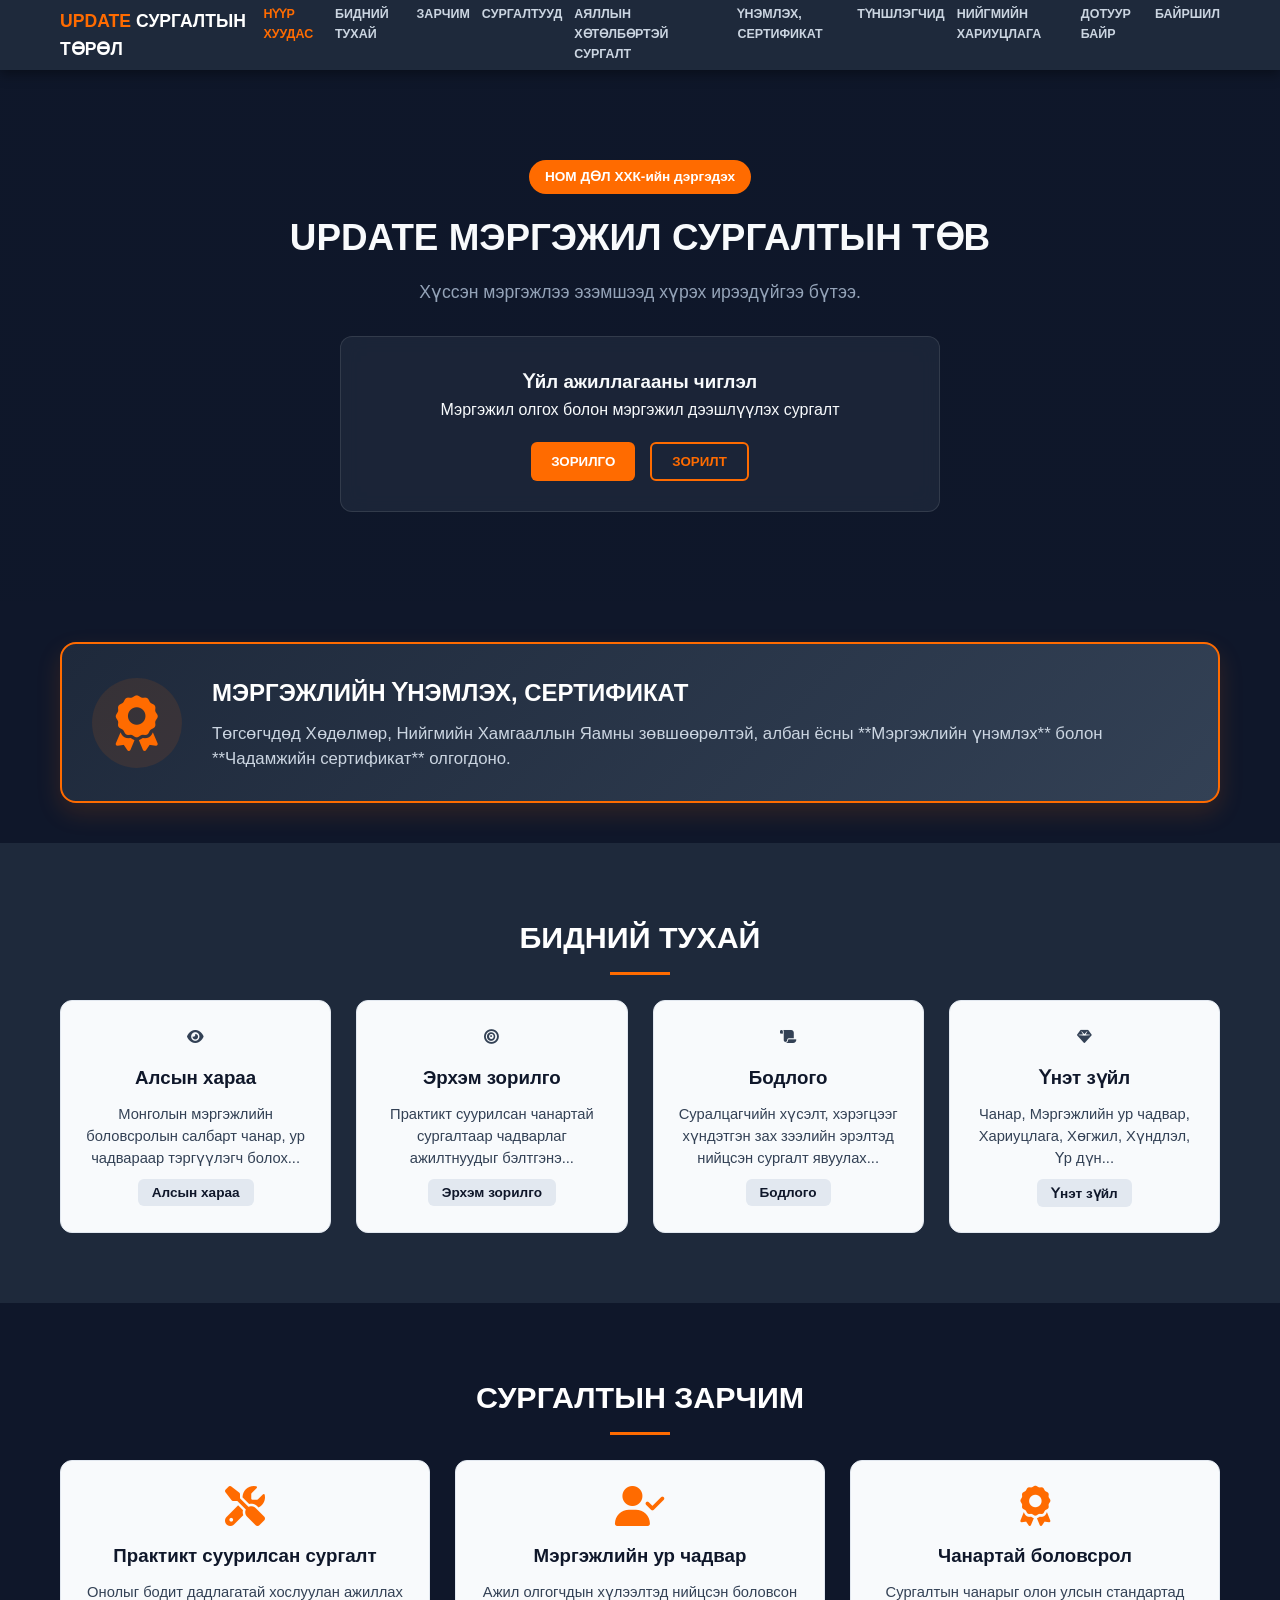
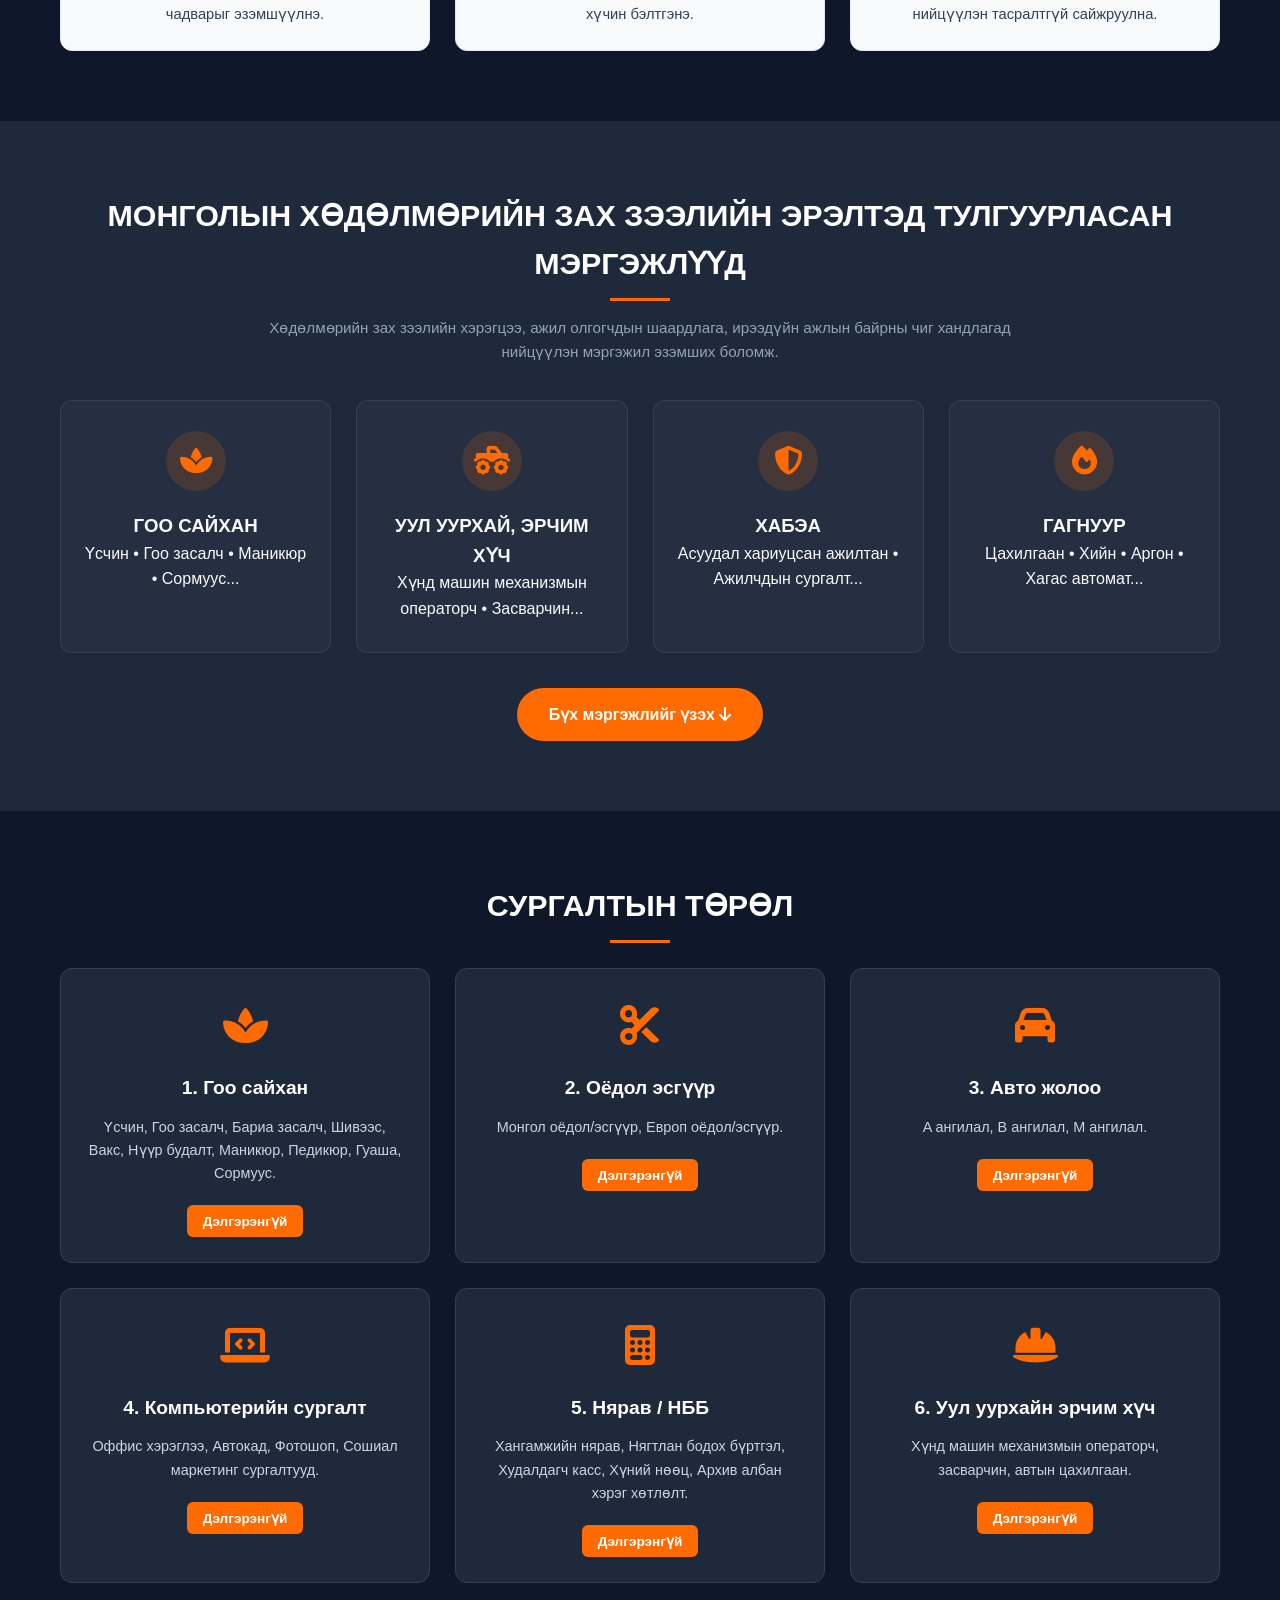
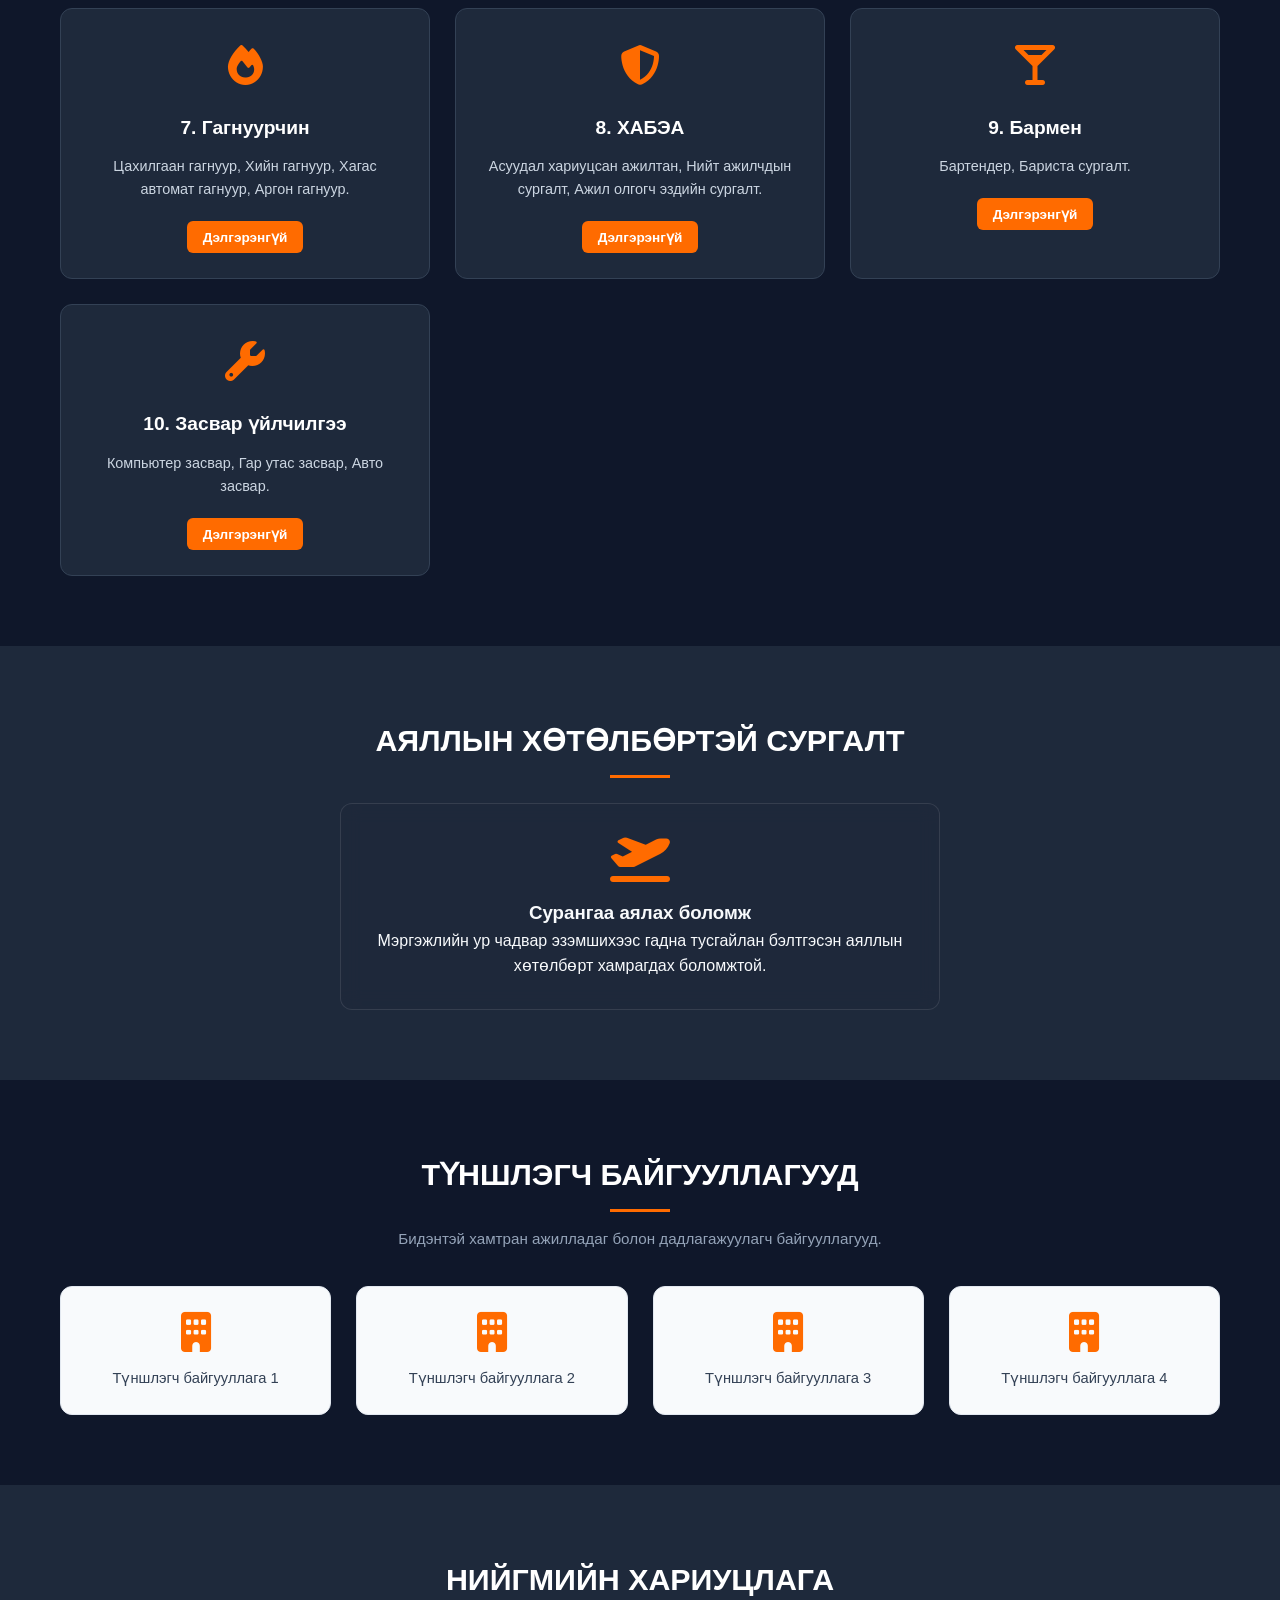
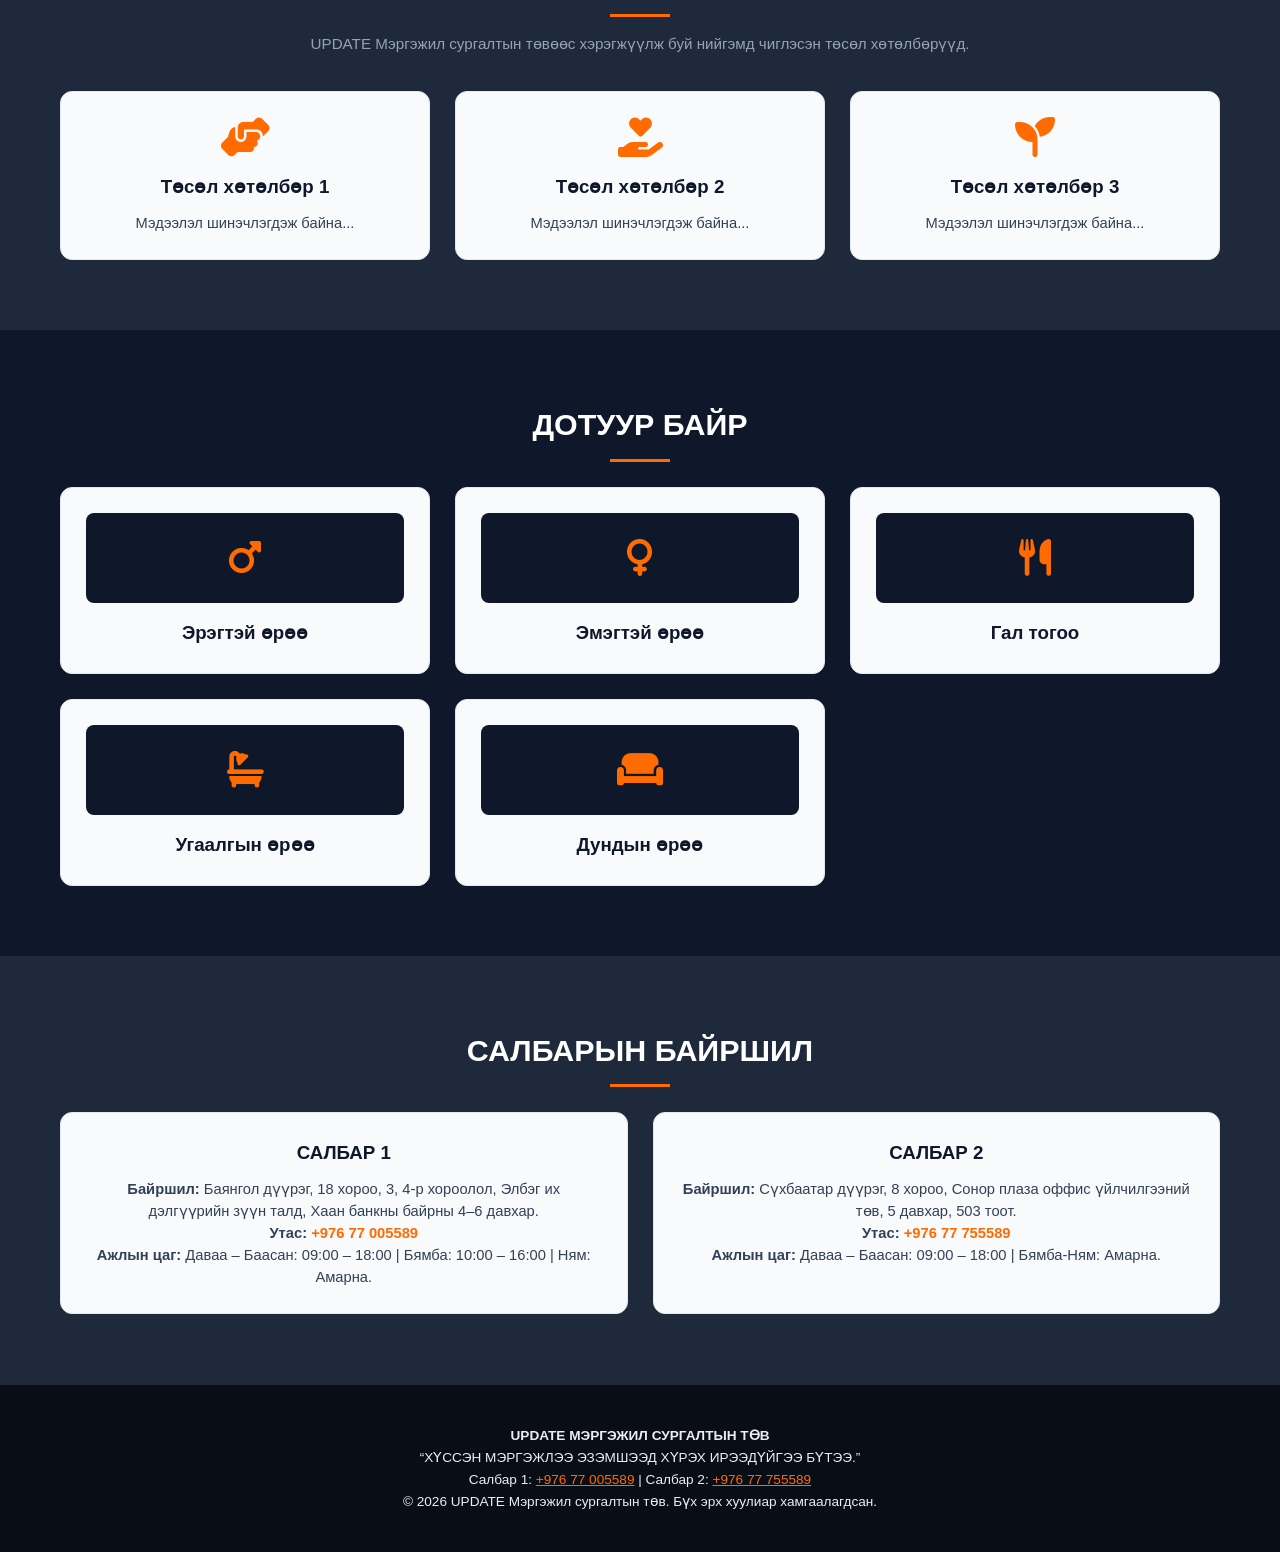
<file: index.html>
<!DOCTYPE html>
<html lang="mn">
<head>
    <meta charset="UTF-8">
    <meta name="viewport" content="width=device-width, initial-scale=1.0">
    <title>UPDATE Мэргэжил сургалтын төв</title>
    <link rel="stylesheet" href="style.css">
    <link rel="stylesheet" href="https://cdnjs.cloudflare.com/ajax/libs/font-awesome/6.4.0/css/all.min.css">
</head>
<body>

    <header class="navbar">
        <div class="container nav-container">
            <a href="#" class="logo"><span class="logo-accent">UPDATE</span> СУРГАЛТЫН ТӨРӨЛ</a>
            <nav class="nav-menu">
                <a href="#home" class="nav-link active">НҮҮР ХУУДАС</a>
                <a href="#about" class="nav-link">БИДНИЙ ТУХАЙ</a>
                <a href="#principles" class="nav-link">ЗАРЧИМ</a>
                <a href="#courses" class="nav-link">СУРГАЛТУУД</a>
                <a href="#travel" class="nav-link">АЯЛЛЫН ХӨТӨЛБӨРТЭЙ СУРГАЛТ</a>
                <a href="#certificate" class="nav-link">ҮНЭМЛЭХ, СЕРТИФИКАТ</a>
                <a href="#partners" class="nav-link">ТҮНШЛЭГЧИД</a>
                <a href="#csr" class="nav-link">НИЙГМИЙН ХАРИУЦЛАГА</a>
                <a href="#dormitory" class="nav-link">ДОТУУР БАЙР</a>
                <a href="#locations" class="nav-link">БАЙРШИЛ</a>
            </nav>
        </div>
    </header>

    <section id="home" class="hero">
        <div class="container hero-content">
            <span class="badge">НОМ ДӨЛ ХХК-ийн дэргэдэх</span>
            <h1>UPDATE МЭРГЭЖИЛ СУРГАЛТЫН ТӨВ</h1>
            <p class="subtitle">Хүссэн мэргэжлээ эзэмшээд хүрэх ирээдүйгээ бүтээ.</p>
            
            <div class="glass-card">
                <h3>Үйл ажиллагааны чиглэл</h3>
                <p>Мэргэжил олгох болон мэргэжил дээшлүүлэх сургалт</p>
                <div class="hero-btns">
                    <button class="btn btn-primary" onclick="document.getElementById('modal-goal').showModal()">ЗОРИЛГО</button>
                    <button class="btn btn-outline" onclick="document.getElementById('modal-target').showModal()">ЗОРИЛТ</button>
                </div>
            </div>
        </div>
    </section>

    <!-- МЭРГЭЖЛИЙН ҮНЭМЛЭХ, СЕРТИФИКАТ ХЭСЭГ -->
    <section id="certificate" class="section cert-banner-section">
        <div class="container">
            <div class="cert-card-banner">
                <div class="cert-icon-wrapper">
                    <i class="fas fa-award"></i>
                </div>
                <div class="cert-text-wrapper">
                    <h2>МЭРГЭЖЛИЙН ҮНЭМЛЭХ, СЕРТИФИКАТ</h2>
                    <p>Төгсөгчдөд Хөдөлмөр, Нийгмийн Хамгааллын Яамны зөвшөөрөлтэй, албан ёсны **Мэргэжлийн үнэмлэх** болон **Чадамжийн сертификат** олгогдоно.</p>
                </div>
            </div>
        </div>
    </section>

    <section id="about" class="section bg-alt">
        <div class="container">
            <h2 class="section-title">БИДНИЙ ТУХАЙ</h2>
            <div class="grid grid-4">
                <div class="card">
                    <div class="card-icon"><i class="fas fa-eye"></i></div>
                    <h3>Алсын хараа</h3>
                    <p>Монголын мэргэжлийн боловсролын салбарт чанар, ур чадвараар тэргүүлэгч болох...</p>
                    <button class="btn btn-sm" onclick="document.getElementById('modal-vision').showModal()">Алсын хараа</button>
                </div>
                <div class="card">
                    <div class="card-icon"><i class="fas fa-bullseye"></i></div>
                    <h3>Эрхэм зорилго</h3>
                    <p>Практикт суурилсан чанартай сургалтаар чадварлаг ажилтнуудыг бэлтгэнэ...</p>
                    <button class="btn btn-sm" onclick="document.getElementById('modal-mission').showModal()">Эрхэм зорилго</button>
                </div>
                <div class="card">
                    <div class="card-icon"><i class="fas fa-scroll"></i></div>
                    <h3>Бодлого</h3>
                    <p>Суралцагчийн хүсэлт, хэрэгцээг хүндэтгэн зах зээлийн эрэлтэд нийцсэн сургалт явуулах...</p>
                    <button class="btn btn-sm" onclick="document.getElementById('modal-policy').showModal()">Бодлого</button>
                </div>
                <div class="card">
                    <div class="card-icon"><i class="fas fa-gem"></i></div>
                    <h3>Үнэт зүйл</h3>
                    <p>Чанар, Мэргэжлийн ур чадвар, Хариуцлага, Хөгжил, Хүндлэл, Үр дүн...</p>
                    <button class="btn btn-sm" onclick="document.getElementById('modal-values').showModal()">Үнэт зүйл</button>
                </div>
            </div>
        </div>
    </section>

    <section id="principles" class="section">
        <div class="container">
            <h2 class="section-title">СУРГАЛТЫН ЗАРЧИМ</h2>
            <div class="grid grid-3">
                <div class="feature-card"><i class="fas fa-tools feature-icon"></i><h3>Практикт суурилсан сургалт</h3><p>Онолыг бодит дадлагатай хослуулан ажиллах чадварыг эзэмшүүлнэ.</p></div>
                <div class="feature-card"><i class="fas fa-user-check feature-icon"></i><h3>Мэргэжлийн ур чадвар</h3><p>Ажил олгогчдын хүлээлтэд нийцсэн боловсон хүчин бэлтгэнэ.</p></div>
                <div class="feature-card"><i class="fas fa-award feature-icon"></i><h3>Чанартай боловсрол</h3><p>Сургалтын чанарыг олон улсын стандартад нийцүүлэн тасралтгүй сайжруулна.</p></div>
            </div>
        </div>
    </section>

    <!-- ХӨДӨЛМӨРИЙН ЗАХ ЗЭЭЛИЙН ЭРЭЛТЭД ТУЛГУУРЛАСАН МЭРГЭЖЛҮҮД -->
    <section class="section demand-section bg-alt">
        <div class="container">
            <h2 class="section-title">МОНГОЛЫН ХӨДӨЛМӨРИЙН ЗАХ ЗЭЭЛИЙН ЭРЭЛТЭД ТУЛГУУРЛАСАН МЭРГЭЖЛҮҮД</h2>
            <p class="section-subtitle">Хөдөлмөрийн зах зээлийн хэрэгцээ, ажил олгогчдын шаардлага, ирээдүйн ажлын байрны чиг хандлагад нийцүүлэн мэргэжил эзэмших боломж.</p>
            
            <div class="grid grid-4 demand-grid">
                <div class="demand-card">
                    <div class="demand-icon"><i class="fas fa-spa"></i></div>
                    <h3>ГОО САЙХАН</h3>
                    <p>Үсчин • Гоо засалч • Маникюр • Сормуус...</p>
                </div>
                <div class="demand-card">
                    <div class="demand-icon"><i class="fas fa-truck-monster"></i></div>
                    <h3>УУЛ УУРХАЙ, ЭРЧИМ ХҮЧ</h3>
                    <p>Хүнд машин механизмын операторч • Засварчин...</p>
                </div>
                <div class="demand-card">
                    <div class="demand-icon"><i class="fas fa-shield-alt"></i></div>
                    <h3>ХАБЭА</h3>
                    <p>Асуудал хариуцсан ажилтан • Ажилчдын сургалт...</p>
                </div>
                <div class="demand-card">
                    <div class="demand-icon"><i class="fas fa-fire"></i></div>
                    <h3>ГАГНУУР</h3>
                    <p>Цахилгаан • Хийн • Аргон • Хагас автомат...</p>
                </div>
            </div>

            <div class="text-center" style="margin-top: 35px;">
                <a href="#courses" class="btn btn-primary btn-large">Бүх мэргэжлийг үзэх <i class="fas fa-arrow-down"></i></a>
            </div>
        </div>
    </section>

    <section id="courses" class="section">
        <div class="container">
            <h2 class="section-title">СУРГАЛТЫН ТӨРӨЛ</h2>
            <div class="grid grid-3">
                <div class="course-card">
                    <div class="card-icon"><i class="fas fa-spa"></i></div>
                    <h3>1. Гоо сайхан</h3>
                    <p>Үсчин, Гоо засалч, Бариа засалч, Шивээс, Вакс, Нүүр будалт, Маникюр, Педикюр, Гуаша, Сормуус.</p>
                    <button class="btn btn-sm btn-primary" onclick="document.getElementById('course-1').showModal()">Дэлгэрэнгүй</button>
                </div>
                <div class="course-card">
                    <div class="card-icon"><i class="fas fa-cut"></i></div>
                    <h3>2. Оёдол эсгүүр</h3>
                    <p>Монгол оёдол/эсгүүр, Европ оёдол/эсгүүр.</p>
                    <button class="btn btn-sm btn-primary" onclick="document.getElementById('course-2').showModal()">Дэлгэрэнгүй</button>
                </div>
                <div class="course-card">
                    <div class="card-icon"><i class="fas fa-car"></i></div>
                    <h3>3. Авто жолоо</h3>
                    <p>A ангилал, B ангилал, М ангилал.</p>
                    <button class="btn btn-sm btn-primary" onclick="document.getElementById('course-3').showModal()">Дэлгэрэнгүй</button>
                </div>
                <div class="course-card">
                    <div class="card-icon"><i class="fas fa-laptop-code"></i></div>
                    <h3>4. Компьютерийн сургалт</h3>
                    <p>Оффис хэрэглээ, Автокад, Фотошоп, Сошиал маркетинг сургалтууд.</p>
                    <button class="btn btn-sm btn-primary" onclick="document.getElementById('course-4').showModal()">Дэлгэрэнгүй</button>
                </div>
                <div class="course-card">
                    <div class="card-icon"><i class="fas fa-calculator"></i></div>
                    <h3>5. Нярав / НББ</h3>
                    <p>Хангамжийн нярав, Нягтлан бодох бүртгэл, Худалдагч касс, Хүний нөөц, Архив албан хэрэг хөтлөлт.</p>
                    <button class="btn btn-sm btn-primary" onclick="document.getElementById('course-5').showModal()">Дэлгэрэнгүй</button>
                </div>
                <div class="course-card">
                    <div class="card-icon"><i class="fas fa-hard-hat"></i></div>
                    <h3>6. Уул уурхайн эрчим хүч</h3>
                    <p>Хүнд машин механизмын операторч, засварчин, автын цахилгаан.</p>
                    <button class="btn btn-sm btn-primary" onclick="document.getElementById('course-6').showModal()">Дэлгэрэнгүй</button>
                </div>
                <div class="course-card">
                    <div class="card-icon"><i class="fas fa-fire"></i></div>
                    <h3>7. Гагнуурчин</h3>
                    <p>Цахилгаан гагнуур, Хийн гагнуур, Хагас автомат гагнуур, Аргон гагнуур.</p>
                    <button class="btn btn-sm btn-primary" onclick="document.getElementById('course-7').showModal()">Дэлгэрэнгүй</button>
                </div>
                <div class="course-card">
                    <div class="card-icon"><i class="fas fa-shield-alt"></i></div>
                    <h3>8. ХАБЭА</h3>
                    <p>Асуудал хариуцсан ажилтан, Нийт ажилчдын сургалт, Ажил олгогч эздийн сургалт.</p>
                    <button class="btn btn-sm btn-primary" onclick="document.getElementById('course-8').showModal()">Дэлгэрэнгүй</button>
                </div>
                <div class="course-card">
                    <div class="card-icon"><i class="fas fa-glass-martini-alt"></i></div>
                    <h3>9. Бармен</h3>
                    <p>Бартендер, Бариста сургалт.</p>
                    <button class="btn btn-sm btn-primary" onclick="document.getElementById('course-9').showModal()">Дэлгэрэнгүй</button>
                </div>
                <div class="course-card">
                    <div class="card-icon"><i class="fas fa-wrench"></i></div>
                    <h3>10. Засвар үйлчилгээ</h3>
                    <p>Компьютер засвар, Гар утас засвар, Авто засвар.</p>
                    <button class="btn btn-sm btn-primary" onclick="document.getElementById('course-10').showModal()">Дэлгэрэнгүй</button>
                </div>
            </div>
        </div>
    </section>

    <section id="travel" class="section bg-alt">
        <div class="container text-center">
            <h2 class="section-title">АЯЛЛЫН ХӨТӨЛБӨРТЭЙ СУРГАЛТ</h2>
            <div class="glass-card">
                <i class="fas fa-plane-departure" style="font-size: 3rem; color: #ff6b00; margin-bottom: 1rem;"></i>
                <h3>Сурангаа аялах боломж</h3>
                <p>Мэргэжлийн ур чадвар эзэмшихээс гадна тусгайлан бэлтгэсэн аяллын хөтөлбөрт хамрагдах боломжтой.</p>
            </div>
        </div>
    </section>

    <!-- ШИНЭ: ТҮНШЛЭГЧ БАЙГУУЛЛАГУУД -->
    <section id="partners" class="section">
        <div class="container">
            <h2 class="section-title">ТҮНШЛЭГЧ БАЙГУУЛЛАГУУД</h2>
            <p class="section-subtitle">Бидэнтэй хамтран ажилладаг болон дадлагажуулагч байгууллагууд.</p>
            <div class="grid grid-4">
                <div class="placeholder-card">
                    <i class="fas fa-building placeholder-icon"></i>
                    <p>Түншлэгч байгууллага 1</p>
                </div>
                <div class="placeholder-card">
                    <i class="fas fa-building placeholder-icon"></i>
                    <p>Түншлэгч байгууллага 2</p>
                </div>
                <div class="placeholder-card">
                    <i class="fas fa-building placeholder-icon"></i>
                    <p>Түншлэгч байгууллага 3</p>
                </div>
                <div class="placeholder-card">
                    <i class="fas fa-building placeholder-icon"></i>
                    <p>Түншлэгч байгууллага 4</p>
                </div>
            </div>
        </div>
    </section>

    <!-- ШИНЭ: НИЙГМИЙН ХАРИУЦЛАГА -->
    <section id="csr" class="section bg-alt">
        <div class="container">
            <h2 class="section-title">НИЙГМИЙН ХАРИУЦЛАГА</h2>
            <p class="section-subtitle">UPDATE Мэргэжил сургалтын төвөөс хэрэгжүүлж буй нийгэмд чиглэсэн төсөл хөтөлбөрүүд.</p>
            <div class="grid grid-3">
                <div class="placeholder-card">
                    <i class="fas fa-hands-helping placeholder-icon"></i>
                    <h3>Төсөл хөтөлбөр 1</h3>
                    <p>Мэдээлэл шинэчлэгдэж байна...</p>
                </div>
                <div class="placeholder-card">
                    <i class="fas fa-hand-holding-heart placeholder-icon"></i>
                    <h3>Төсөл хөтөлбөр 2</h3>
                    <p>Мэдээлэл шинэчлэгдэж байна...</p>
                </div>
                <div class="placeholder-card">
                    <i class="fas fa-seedling placeholder-icon"></i>
                    <h3>Төсөл хөтөлбөр 3</h3>
                    <p>Мэдээлэл шинэчлэгдэж байна...</p>
                </div>
            </div>
        </div>
    </section>

    <section id="dormitory" class="section">
        <div class="container">
            <h2 class="section-title">ДОТУУР БАЙР</h2>
            <div class="grid grid-3">
                <div class="dorm-card"><div class="dorm-img-placeholder"><i class="fas fa-mars"></i></div><h3>Эрэгтэй өрөө</h3></div>
                <div class="dorm-card"><div class="dorm-img-placeholder"><i class="fas fa-venus"></i></div><h3>Эмэгтэй өрөө</h3></div>
                <div class="dorm-card"><div class="dorm-img-placeholder"><i class="fas fa-utensils"></i></div><h3>Гал тогоо</h3></div>
                <div class="dorm-card"><div class="dorm-img-placeholder"><i class="fas fa-bath"></i></div><h3>Угаалгын өрөө</h3></div>
                <div class="dorm-card"><div class="dorm-img-placeholder"><i class="fas fa-couch"></i></div><h3>Дундын өрөө</h3></div>
            </div>
        </div>
    </section>

    <section id="locations" class="section bg-alt">
        <div class="container">
            <h2 class="section-title">САЛБАРЫН БАЙРШИЛ</h2>
            <div class="grid grid-2">
                <div class="card">
                    <h3>САЛБАР 1</h3>
                    <p><strong>Байршил:</strong> Баянгол дүүрэг, 18 хороо, 3, 4-р хороолол, Элбэг их дэлгүүрийн зүүн талд, Хаан банкны байрны 4–6 давхар.</p>
                    <p><strong>Утас:</strong> <a href="tel:+97677005589" class="phone-link">+976 77 005589</a></p>
                    <p><strong>Ажлын цаг:</strong> Даваа – Баасан: 09:00 – 18:00 | Бямба: 10:00 – 16:00 | Ням: Амарна.</p>
                </div>
                <div class="card">
                    <h3>САЛБАР 2</h3>
                    <p><strong>Байршил:</strong> Сүхбаатар дүүрэг, 8 хороо, Сонор плаза оффис үйлчилгээний төв, 5 давхар, 503 тоот.</p>
                    <p><strong>Утас:</strong> <a href="tel:+97677755589" class="phone-link">+976 77 755589</a></p>
                    <p><strong>Ажлын цаг:</strong> Даваа – Баасан: 09:00 – 18:00 | Бямба-Ням: Амарна.</p>
                </div>
            </div>
        </div>
    </section>

    <footer>
        <div class="container" style="text-align: center;">
            <p><strong>UPDATE МЭРГЭЖИЛ СУРГАЛТЫН ТӨВ</strong></p>
            <p>“ХҮССЭН МЭРГЭЖЛЭЭ ЭЗЭМШЭЭД ХҮРЭХ ИРЭЭДҮЙГЭЭ БҮТЭЭ.”</p>
            <p>Салбар 1: <a href="tel:+97677005589" style="color:#ff6b00;">+976 77 005589</a> | Салбар 2: <a href="tel:+97677755589" style="color:#ff6b00;">+976 77 755589</a></p>
            <p>&copy; 2026 UPDATE Мэргэжил сургалтын төв. Бүх эрх хуулиар хамгаалагдсан.</p>
        </div>
    </footer>

    <!-- POPUP MODALS -->
    <dialog id="modal-goal" class="custom-dialog">
        <h2>ЗОРИЛГО</h2>
        <p>Мэргэжил эзэмшихийг хүсэгч хэн бүхэнд практикт суурилсан чанартай сургалтаар чадамж эзэмшүүлж, ажил олгогчдын хүлээлтэд нийцсэн чадварлаг ажилтныг бэлтгэн гаргах.</p>
        <button class="btn btn-primary" onclick="this.closest('dialog').close()">Хаах</button>
    </dialog>

    <dialog id="modal-target" class="custom-dialog">
        <h2>ЗОРИЛТ</h2>
        <ul class="modal-list">
            <li>Сургалтын чанарыг тасралтгүй сайжруулах</li>
            <li>Онол, практикийг хослуулсан сургалтыг хөгжүүлэх</li>
            <li>Цаг үе, өөрчлөлтийг мэдэрч онол, практикийн шинэчлэлийг сургалтын агуулгад нэвтрүүлэх</li>
            <li>Мэргэжлийн ур чадвартай багш, хамт олныг бий болгох, тогтвортой ажиллуулах</li>
            <li>Байгууллагаараа хамтдаа хөгжих, багаар ажиллах, бүтээмжээ нэмэгдүүлэх</li>
            <li>Сургах арга зүйг сайжруулах, суралцагч бүрийн онцлогийг мэдэрч ажиллах</li>
            <li>Хөдөлмөрийн зах зээлийн эрэлтэд нийцсэн мэргэжлээр чадварлаг ажилтан бэлтгэх</li>
            <li>Төгсөгчдийг хувиараа хөдөлмөр эрхлэх, ажил олоход нь зөвлөгөө, чиглүүлэг өгөх</li>
            <li>Олон улсын стандарт, шаардлагад нийцсэн онол, ур чадварыг сургалтын хөтөлбөрт нэвтрүүлэх</li>
        </ul>
        <button class="btn btn-primary" onclick="this.closest('dialog').close()">Хаах</button>
    </dialog>

    <dialog id="modal-vision" class="custom-dialog">
        <h2>Алсын хараа</h2>
        <p>Монголын мэргэжлийн боловсролын салбарт чанар, ур чадвар, шинэчлэлээр тэргүүлж, олон улсад хүлээн зөвшөөрөгдөх сургалтын орчныг бүрдүүлэгч жишиг төв болох.</p>
        <button class="btn btn-primary" onclick="this.closest('dialog').close()">Хаах</button>
    </dialog>

    <dialog id="modal-mission" class="custom-dialog">
        <h2>Эрхэм зорилго</h2>
        <p>Практикт суурилсан чанартай сургалтаар мэргэжлийн өндөр ур чадварыг эзэмшүүлж, өрсөлдөх чадамжтай чадварлаг ажилтныг бэлтгэнэ.</p>
        <button class="btn btn-primary" onclick="this.closest('dialog').close()">Хаах</button>
    </dialog>

    <dialog id="modal-policy" class="custom-dialog">
        <h2>Бодлого</h2>
        <p>Суралцагчийн хүсэлт, хэрэгцээг хүндэтгэн үзэж, чанартай сургалтыг мэргэжлийн түвшинд явуулж, төгсөгчдийг ажиллах, бизнес эрхлэх бодит чадвартай болгох.</p>
        <button class="btn btn-primary" onclick="this.closest('dialog').close()">Хаах</button>
    </dialog>

    <dialog id="modal-values" class="custom-dialog">
        <h2>Үнэт зүйл</h2>
        <p>Чанар, Мэргэжлийн ур чадвар, Хариуцлага, Хөгжил, Хүндлэл, Үр дүн.</p>
        <button class="btn btn-primary" onclick="this.closest('dialog').close()">Хаах</button>
    </dialog>

    <!-- COURSE MODALS -->
    <dialog id="course-1" class="custom-dialog sub-dialog">
        <h2>Гоо сайхны цогц сургалт</h2>
        <div class="sub-course-grid">
            <div class="sub-card"><h3>Үсчин</h3><details class="duration-dropdown"><summary class="btn-time">Хугацаа</summary><div class="duration-badges"><span class="duration-box">30 цаг</span><span class="duration-box">63 цаг</span><span class="duration-box">189 цаг</span></div></details></div>
            <div class="sub-card"><h3>Гоо засалч</h3><details class="duration-dropdown"><summary class="btn-time">Хугацаа</summary><div class="duration-badges"><span class="duration-box">30 цаг</span><span class="duration-box">63 цаг</span><span class="duration-box">189 цаг</span></div></details></div>
            <div class="sub-card"><h3>Бариа засалч</h3><details class="duration-dropdown"><summary class="btn-time">Хугацаа</summary><div class="duration-badges"><span class="duration-box">30 цаг</span><span class="duration-box">63 цаг</span><span class="duration-box">189 цаг</span></div></details></div>
            <div class="sub-card"><h3>Шивээс</h3><details class="duration-dropdown"><summary class="btn-time">Хугацаа</summary><div class="duration-badges"><span class="duration-box">15 цаг</span><span class="duration-box">30 цаг</span></div></details></div>
            <div class="sub-card"><h3>Вакс</h3><details class="duration-dropdown"><summary class="btn-time">Хугацаа</summary><div class="duration-badges"><span class="duration-box">15 цаг</span><span class="duration-box">30 цаг</span></div></details></div>
            <div class="sub-card"><h3>Нүүр будалт</h3><details class="duration-dropdown"><summary class="btn-time">Хугацаа</summary><div class="duration-badges"><span class="duration-box">15 цаг</span><span class="duration-box">30 цаг</span><span class="duration-box">63 цаг</span></div></details></div>
            <div class="sub-card"><h3>Маникюр</h3><details class="duration-dropdown"><summary class="btn-time">Хугацаа</summary><div class="duration-badges"><span class="duration-box">15 цаг</span><span class="duration-box">30 цаг</span><span class="duration-box">63 цаг</span><span class="duration-box">189 цаг</span></div></details></div>
            <div class="sub-card"><h3>Педикюр</h3><details class="duration-dropdown"><summary class="btn-time">Хугацаа</summary><div class="duration-badges"><span class="duration-box">15 цаг</span><span class="duration-box">30 цаг</span><span class="duration-box">63 цаг</span></div></details></div>
            <div class="sub-card"><h3>Гуаша</h3><details class="duration-dropdown"><summary class="btn-time">Хугацаа</summary><div class="duration-badges"><span class="duration-box">15 цаг</span><span class="duration-box">30 цаг</span></div></details></div>
            <div class="sub-card"><h3>Сормуус</h3><details class="duration-dropdown"><summary class="btn-time">Хугацаа</summary><div class="duration-badges"><span class="duration-box">15 цаг</span><span class="duration-box">30 цаг</span><span class="duration-box">63 цаг</span><span class="duration-box">189 цаг</span></div></details></div>
        </div>
        <button class="btn btn-primary" style="margin-top: 15px;" onclick="this.closest('dialog').close()">Хаах</button>
    </dialog>

    <dialog id="course-2" class="custom-dialog sub-dialog">
        <h2>Оёдол эсгүүрийн сургалт</h2>
        <div class="sub-course-grid">
            <div class="sub-card"><h3>Монгол оёдол/эсгүүр</h3><details class="duration-dropdown"><summary class="btn-time">Хугацаа</summary><div class="duration-badges"><span class="duration-box">30 цаг</span><span class="duration-box">63 цаг</span><span class="duration-box">189 цаг</span></div></details></div>
            <div class="sub-card"><h3>Европ оёдол/эсгүүр</h3><details class="duration-dropdown"><summary class="btn-time">Хугацаа</summary><div class="duration-badges"><span class="duration-box">30 цаг</span><span class="duration-box">63 цаг</span><span class="duration-box">189 цаг</span></div></details></div>
        </div>
        <button class="btn btn-primary" style="margin-top: 15px;" onclick="this.closest('dialog').close()">Хаах</button>
    </dialog>

    <dialog id="course-3" class="custom-dialog sub-dialog">
        <h2>Авто жолооны сургалт</h2>
        <div class="sub-course-grid">
            <div class="sub-card"><h3>A ангилал</h3><details class="duration-dropdown"><summary class="btn-time">Хугацаа</summary><div class="duration-badges"><span class="duration-box">30 цаг</span><span class="duration-box">30 цаг</span><span class="duration-box">135 цаг</span></div></details></div>
            <div class="sub-card"><h3>B ангилал</h3><details class="duration-dropdown"><summary class="btn-time">Хугацаа</summary><div class="duration-badges"><span class="duration-box">30 цаг</span><span class="duration-box">30 цаг</span><span class="duration-box">135 цаг</span></div></details></div>
            <div class="sub-card"><h3>М ангилал</h3><p style="font-size: 0.85rem; color: #aaa; margin-top: 10px;">Стандарт хөтөлбөрөөр хичээллэнэ</p></div>
        </div>
        <button class="btn btn-primary" style="margin-top: 15px;" onclick="this.closest('dialog').close()">Хаах</button>
    </dialog>

    <dialog id="course-4" class="custom-dialog sub-dialog">
        <h2>Компьютерийн сургалт</h2>
        <div class="sub-course-grid">
            <div class="sub-card"><h3>Оффис хэрэглээний программ</h3><details class="duration-dropdown"><summary class="btn-time">Хугацаа</summary><div class="duration-badges"><span class="duration-box">15 цаг</span><span class="duration-box">30 цаг</span><span class="duration-box">63 цаг</span></div></details></div>
            <div class="sub-card"><h3>Автокад</h3><details class="duration-dropdown"><summary class="btn-time">Хугацаа</summary><div class="duration-badges"><span class="duration-box">15 цаг</span></div></details></div>
            <div class="sub-card"><h3>Фотошоп</h3><details class="duration-dropdown"><summary class="btn-time">Хугацаа</summary><div class="duration-badges"><span class="duration-box">15 цаг</span><span class="duration-box">30 цаг</span></div></details></div>
            <div class="sub-card"><h3>Сошиал маркетинг</h3><details class="duration-dropdown"><summary class="btn-time">Хугацаа</summary><div class="duration-badges"><span class="duration-box">15 цаг</span></div></details></div>
        </div>
        <button class="btn btn-primary" style="margin-top: 15px;" onclick="this.closest('dialog').close()">Хаах</button>
    </dialog>

    <dialog id="course-5" class="custom-dialog sub-dialog">
        <h2>5. Нярав/НББ сургалт</h2>
        <div class="sub-course-grid">
            <div class="sub-card"><h3>Хангамжийн нярав</h3><details class="duration-dropdown"><summary class="btn-time">Хугацаа</summary><div class="duration-badges"><span class="duration-box">30 цаг</span><span class="duration-box">63 цаг</span><span class="duration-box">189 цаг</span></div></details></div>
            <div class="sub-card"><h3>Нягтлан бодох бүртгэл</h3><details class="duration-dropdown"><summary class="btn-time">Хугацаа</summary><div class="duration-badges"><span class="duration-box">30 цаг</span><span class="duration-box">63 цаг</span><span class="duration-box">189 цаг</span></div></details></div>
            <div class="sub-card"><h3>Худалдагч касс</h3><p style="font-size: 0.85rem; color: #aaa; margin-top: 10px;">Стандарт хөтөлбөрөөр хичээллэнэ</p></div>
            <div class="sub-card"><h3>Хүний нөөц</h3><details class="duration-dropdown"><summary class="btn-time">Хугацаа</summary><div class="duration-badges"><span class="duration-box">30 цаг</span><span class="duration-box">63 цаг</span><span class="duration-box">189 цаг</span></div></details></div>
            <div class="sub-card"><h3>Архив албан хэрэг хөтлөлт</h3><details class="duration-dropdown"><summary class="btn-time">Хугацаа</summary><div class="duration-badges"><span class="duration-box">30 цаг</span><span class="duration-box">63 цаг</span><span class="duration-box">189 цаг</span></div></details></div>
        </div>
        <button class="btn btn-primary" style="margin-top: 15px;" onclick="this.closest('dialog').close()">Хаах</button>
    </dialog>

    <dialog id="course-6" class="custom-dialog sub-dialog">
        <h2>6. Уул уурхайн эрчим хүч</h2>
        <div class="sub-course-grid">
            <div class="sub-card"><h3>Хүнд машин механизмын операторч</h3><details class="duration-dropdown"><summary class="btn-time">Хугацаа</summary><div class="duration-badges"><span class="duration-box">15 цаг</span><span class="duration-box">30 цаг</span><span class="duration-box">63 цаг</span><span class="duration-box">189 цаг</span></div></details></div>
            <div class="sub-card"><h3>Хүнд машин механизмын засварчин</h3><details class="duration-dropdown"><summary class="btn-time">Хугацаа</summary><div class="duration-badges"><span class="duration-box">15 цаг</span><span class="duration-box">30 цаг</span><span class="duration-box">63 цаг</span><span class="duration-box">189 цаг</span></div></details></div>
            <div class="sub-card"><h3>Автын цахилгаан</h3><details class="duration-dropdown"><summary class="btn-time">Хугацаа</summary><div class="duration-badges"><span class="duration-box">15 цаг</span><span class="duration-box">30 цаг</span><span class="duration-box">63 цаг</span><span class="duration-box">189 цаг</span></div></details></div>
        </div>
        <button class="btn btn-primary" style="margin-top: 15px;" onclick="this.closest('dialog').close()">Хаах</button>
    </dialog>

    <dialog id="course-7" class="custom-dialog sub-dialog">
        <h2>7. Гагнуурчин</h2>
        <div class="sub-course-grid">
            <div class="sub-card"><h3>Цахилгаан гагнуур</h3><details class="duration-dropdown"><summary class="btn-time">Хугацаа</summary><div class="duration-badges"><span class="duration-box">15 цаг</span><span class="duration-box">30 цаг</span><span class="duration-box">63 цаг</span><span class="duration-box">189 цаг</span></div></details></div>
            <div class="sub-card"><h3>Хийн гагнуур</h3><details class="duration-dropdown"><summary class="btn-time">Хугацаа</summary><div class="duration-badges"><span class="duration-box">15 цаг</span><span class="duration-box">30 цаг</span><span class="duration-box">63 цаг</span><span class="duration-box">189 цаг</span></div></details></div>
            <div class="sub-card"><h3>Хагас автомат гагнуур</h3><details class="duration-dropdown"><summary class="btn-time">Хугацаа</summary><div class="duration-badges"><span class="duration-box">15 цаг</span><span class="duration-box">30 цаг</span><span class="duration-box">63 цаг</span><span class="duration-box">189 цаг</span></div></details></div>
            <div class="sub-card"><h3>Аргон гагнуур</h3><details class="duration-dropdown"><summary class="btn-time">Хугацаа</summary><div class="duration-badges"><span class="duration-box">15 цаг</span><span class="duration-box">30 цаг</span><span class="duration-box">63 цаг</span><span class="duration-box">189 цаг</span></div></details></div>
        </div>
        <button class="btn btn-primary" style="margin-top: 15px;" onclick="this.closest('dialog').close()">Хаах</button>
    </dialog>

    <dialog id="course-8" class="custom-dialog sub-dialog">
        <h2>8. ХАБЭА</h2>
        <div class="sub-course-grid">
            <div class="sub-card"><h3>Асуудал хариуцсан ажилтан</h3><details class="duration-dropdown"><summary class="btn-time">Хугацаа</summary><div class="duration-badges"><span class="duration-box">30 цаг</span><span class="duration-box">63 цаг</span><span class="duration-box">189 цаг</span></div></details></div>
            <div class="sub-card"><h3>Нийт ажилчдын сургалт</h3><p style="font-size: 0.85rem; color: #aaa; margin-top: 10px;">Захиалгат болон стандарт хөтөлбөр</p></div>
            <div class="sub-card"><h3>Ажил олгогч эздийн сургалт</h3><p style="font-size: 0.85rem; color: #aaa; margin-top: 10px;">Захиалгат болон стандарт хөтөлбөр</p></div>
        </div>
        <button class="btn btn-primary" style="margin-top: 15px;" onclick="this.closest('dialog').close()">Хаах</button>
    </dialog>

    <dialog id="course-9" class="custom-dialog sub-dialog">
        <h2>9. Бармен</h2>
        <div class="sub-course-grid">
            <div class="sub-card"><h3>Бартендер</h3><details class="duration-dropdown"><summary class="btn-time">Хугацаа</summary><div class="duration-badges"><span class="duration-box">15 цаг</span><span class="duration-box">30 цаг</span></div></details></div>
            <div class="sub-card"><h3>Бариста</h3><details class="duration-dropdown"><summary class="btn-time">Хугацаа</summary><div class="duration-badges"><span class="duration-box">15 цаг</span><span class="duration-box">30 цаг</span></div></details></div>
        </div>
        <button class="btn btn-primary" style="margin-top: 15px;" onclick="this.closest('dialog').close()">Хаах</button>
    </dialog>

    <dialog id="course-10" class="custom-dialog sub-dialog">
        <h2>10. Засвар үйлчилгээ</h2>
        <div class="sub-course-grid">
            <div class="sub-card"><h3>Компьютер засвар</h3><details class="duration-dropdown"><summary class="btn-time">Хугацаа</summary><div class="duration-badges"><span class="duration-box">15 цаг</span><span class="duration-box">30 цаг</span><span class="duration-box">63 цаг</span><span class="duration-box">189 цаг</span></div></details></div>
            <div class="sub-card"><h3>Гар утас засвар</h3><details class="duration-dropdown"><summary class="btn-time">Хугацаа</summary><div class="duration-badges"><span class="duration-box">15 цаг</span><span class="duration-box">30 цаг</span><span class="duration-box">63 цаг</span><span class="duration-box">189 цаг</span></div></details></div>
            <div class="sub-card"><h3>Авто засвар</h3><details class="duration-dropdown"><summary class="btn-time">Хугацаа</summary><div class="duration-badges"><span class="duration-box">15 цаг</span><span class="duration-box">30 цаг</span><span class="duration-box">63 цаг</span><span class="duration-box">189 цаг</span></div></details></div>
        </div>
        <button class="btn btn-primary" style="margin-top: 15px;" onclick="this.closest('dialog').close()">Хаах</button>
    </dialog>

</body>
</html>
</file>
<file: style.css>
/* Base Styles */
* {
    margin: 0;
    padding: 0;
    box-sizing: border-box;
    font-family: 'Segoe UI', Tahoma, Geneva, Verdana, sans-serif;
}

/* Background өнгөнүүдийг жигдчлэн цэвэрхэн болгосон */
body {
    background-color: #0f172a;
    color: #f8fafc;
    line-height: 1.6;
}

.container {
    max-width: 1200px;
    margin: 0 auto;
    padding: 0 20px;
}

.text-center {
    text-align: center;
}

/* Navbar */
.navbar {
    background-color: #1e293b;
    position: sticky;
    top: 0;
    z-index: 1000;
    box-shadow: 0 4px 12px rgba(0, 0, 0, 0.4);
}

.nav-container {
    display: flex;
    justify-content: space-between;
    align-items: center;
    height: 70px;
}

.logo {
    color: #ffffff;
    font-weight: 800;
    font-size: 1.1rem;
    text-decoration: none;
}

.logo-accent {
    color: #ff6b00;
}

.nav-menu {
    display: flex;
    gap: 12px;
}

.nav-link {
    color: #cbd5e1;
    text-decoration: none;
    font-size: 0.78rem;
    font-weight: 600;
    transition: color 0.3s;
}

.nav-link:hover, .nav-link.active {
    color: #ff6b00;
}

/* Sections - Жигдссэн Сүүдэр болон Орчин үеийн өнгө */
.section {
    padding: 70px 0;
}

.bg-alt {
    background-color: #1e293b;
}

.section-title {
    text-align: center;
    font-size: 1.9rem;
    color: #ffffff;
    margin-bottom: 25px;
    position: relative;
    font-weight: 700;
}

.section-title::after {
    content: '';
    display: block;
    width: 60px;
    height: 3px;
    background: #ff6b00;
    margin: 10px auto 0;
}

/* Hero Section */
.hero {
    background: linear-gradient(rgba(15, 23, 42, 0.85), rgba(15, 23, 42, 0.85)), url('https://images.unsplash.com/photo-1521737711867-e3b97375f902?auto=format&fit=crop&w=1600&q=80');
    background-size: cover;
    background-position: center;
    padding: 90px 0;
    text-align: center;
}

.badge {
    background: #ff6b00;
    color: white;
    padding: 6px 16px;
    border-radius: 20px;
    font-size: 0.85rem;
    font-weight: bold;
    display: inline-block;
    margin-bottom: 15px;
}

.hero h1 {
    font-size: 2.3rem;
    margin-bottom: 10px;
}

.subtitle {
    font-size: 1.1rem;
    color: #94a3b8;
    margin-bottom: 30px;
}

.glass-card {
    background: rgba(30, 41, 59, 0.8);
    backdrop-filter: blur(10px);
    border: 1px solid rgba(255, 255, 255, 0.1);
    padding: 30px;
    border-radius: 12px;
    max-width: 600px;
    margin: 0 auto;
}

.hero-btns {
    display: flex;
    gap: 15px;
    justify-content: center;
    margin-top: 20px;
}

/* Certificate Banner Section */
.cert-banner-section {
    padding: 40px 0;
}

.cert-card-banner {
    background: linear-gradient(135deg, #1e293b 0%, #334155 100%);
    border: 2px solid #ff6b00;
    border-radius: 16px;
    padding: 30px;
    display: flex;
    align-items: center;
    gap: 30px;
    box-shadow: 0 10px 25px rgba(255, 107, 0, 0.15);
}

.cert-icon-wrapper {
    font-size: 3.5rem;
    color: #ff6b00;
    background: rgba(255, 107, 0, 0.1);
    padding: 20px;
    border-radius: 50%;
    display: flex;
    align-items: center;
    justify-content: center;
    min-width: 90px;
    height: 90px;
}

.cert-text-wrapper h2 {
    color: #ffffff;
    font-size: 1.5rem;
    margin-bottom: 8px;
}

.cert-text-wrapper p {
    color: #cbd5e1;
    font-size: 1.05rem;
    line-height: 1.5;
}

/* Grid System */
.grid {
    display: grid;
    gap: 25px;
}

.grid-2 { grid-template-columns: repeat(auto-fit, minmax(300px, 1fr)); }
.grid-3 { grid-template-columns: repeat(auto-fit, minmax(280px, 1fr)); }
.grid-4 { grid-template-columns: repeat(auto-fit, minmax(220px, 1fr)); }

/* ========================================================= */
/* ЦАГААН КАРТУУДЫН ТЕКСТҮҮДИЙГ БАРААН ЦЭНХЭР БОЛГОСОН ХЭСЭГ  */
/* ========================================================= */
.card, .feature-card, .dorm-card, .placeholder-card {
    background: #f8fafc; /* Цагаан саарал арын дэвсгэр */
    border: 1px solid #e2e8f0;
    border-radius: 12px;
    padding: 25px;
    text-align: center;
    transition: transform 0.3s ease, border-color 0.3s ease, box-shadow 0.3s ease;
    color: #0f172a; /* Үндсэн текстийн өнгө: Бараан цэнхэр */
}

/* Цагаан картон доторх бүх гарчиг болон бичвэрт бараан өнгө оноох */
.card h1, .card h2, .card h3, .card h4,
.feature-card h1, .feature-card h2, .feature-card h3, .feature-card h4,
.placeholder-card h1, .placeholder-card h2, .placeholder-card h3, .placeholder-card h4 {
    color: #0f172a !important;
    font-weight: 700;
    margin-bottom: 10px;
}

.card p, .feature-card p, .placeholder-card p, .card div, .feature-card div {
    color: #334155 !important; /* Уншихад тодорхой саарал-цэнхэр */
    font-size: 0.92rem;
    line-height: 1.5;
}

/* Картон доторх товчлуур болон badge-ийн стиль */
.card .btn-sm, .card button, .feature-card .btn-sm {
    background-color: #e2e8f0;
    color: #0f172a !important;
    font-weight: 600;
    border-radius: 6px;
    padding: 6px 14px;
    display: inline-block;
    margin-top: 10px;
    border: none;
}

.card:hover, .feature-card:hover, .placeholder-card:hover {
    border-color: #ff6b00;
    transform: translateY(-5px);
    box-shadow: 0 10px 20px rgba(0, 0, 0, 0.15);
}

.card-icon, .feature-icon, .placeholder-icon {
    font-size: 2.5rem;
    color: #ff6b00;
    margin-bottom: 15px;
}

/* Demand Jobs Section */
.section-subtitle {
    text-align: center;
    max-width: 800px;
    margin: -10px auto 35px auto;
    font-size: 0.95rem;
    color: #94a3b8;
    line-height: 1.6;
}

.demand-card {
    background: rgba(255, 255, 255, 0.03);
    border: 1px solid rgba(255, 255, 255, 0.08);
    border-radius: 12px;
    padding: 30px 20px;
    text-align: center;
    transition: all 0.3s ease;
}

.demand-card:hover {
    transform: translateY(-8px);
    background: rgba(255, 255, 255, 0.08);
    border-color: #ff6b00;
}

.demand-icon {
    width: 60px;
    height: 60px;
    background: rgba(255, 107, 0, 0.15);
    color: #ff6b00;
    border-radius: 50%;
    display: flex;
    align-items: center;
    justify-content: center;
    font-size: 1.8rem;
    margin: 0 auto 20px auto;
}

/* Course Cards */
.course-card {
    background: #1e293b;
    border: 1px solid #334155;
    border-radius: 12px;
    padding: 25px;
    text-align: center;
    transition: transform 0.3s ease, border-color 0.3s ease;
}

.course-card:hover {
    transform: translateY(-5px);
    border-color: #ff6b00;
}

.course-card h3 {
    color: #ffffff;
    font-size: 1.2rem;
    margin-bottom: 12px;
}

.course-card p {
    color: #cbd5e1;
    font-size: 0.9rem;
    margin-bottom: 20px;
}

/* Buttons */
.btn {
    padding: 10px 20px;
    border-radius: 6px;
    border: none;
    font-weight: 600;
    cursor: pointer;
    transition: all 0.3s;
    text-decoration: none;
    display: inline-block;
}

.btn-primary {
    background: #ff6b00;
    color: white;
}

.btn-primary:hover {
    background: #e05e00;
}

.btn-outline {
    background: transparent;
    border: 2px solid #ff6b00;
    color: #ff6b00;
}

.btn-outline:hover {
    background: #ff6b00;
    color: white;
}

.btn-sm {
    padding: 8px 16px;
    font-size: 0.85rem;
}

.btn-large {
    padding: 14px 32px;
    font-size: 1rem;
    font-weight: 600;
    border-radius: 30px;
}

.phone-link {
    color: #ff6b00;
    text-decoration: none;
    font-weight: bold;
}

.dorm-img-placeholder {
    height: 90px;
    background: #0f172a;
    border-radius: 8px;
    display: flex;
    align-items: center;
    justify-content: center;
    font-size: 2.3rem;
    color: #ff6b00;
    margin-bottom: 15px;
}

/* Modals */
.custom-dialog {
    margin: auto;
    padding: 30px;
    border-radius: 12px;
    border: 1px solid #334155;
    background: #1e293b;
    color: #ffffff;
    max-width: 600px;
    width: 90%;
}

.custom-dialog::backdrop {
    background: rgba(0, 0, 0, 0.75);
}

.sub-dialog {
    max-width: 800px;
}

.sub-course-grid {
    display: grid;
    grid-template-columns: repeat(auto-fit, minmax(220px, 1fr));
    gap: 15px;
    margin: 20px 0;
}

.sub-card {
    background: #0f172a;
    padding: 15px;
    border-radius: 8px;
    border: 1px solid #334155;
}

.sub-card h3 {
    font-size: 0.95rem;
    margin-bottom: 10px;
    color: #ffffff;
}

.btn-time {
    background: #1e293b;
    color: #ff6b00;
    padding: 5px 10px;
    border-radius: 4px;
    font-size: 0.8rem;
    cursor: pointer;
    display: inline-block;
    border: 1px solid #ff6b00;
}

.duration-badges {
    display: flex;
    flex-wrap: wrap;
    gap: 5px;
    margin-top: 10px;
}

.duration-box {
    background: #ff6b00;
    color: white;
    padding: 3px 8px;
    border-radius: 4px;
    font-size: 0.75rem;
}

footer {
    background: #090d16;
    padding: 40px 0;
    border-top: 1px solid #1e293b;
    color: #ecedf0;
    font-size: 0.85rem;
}
</file>
